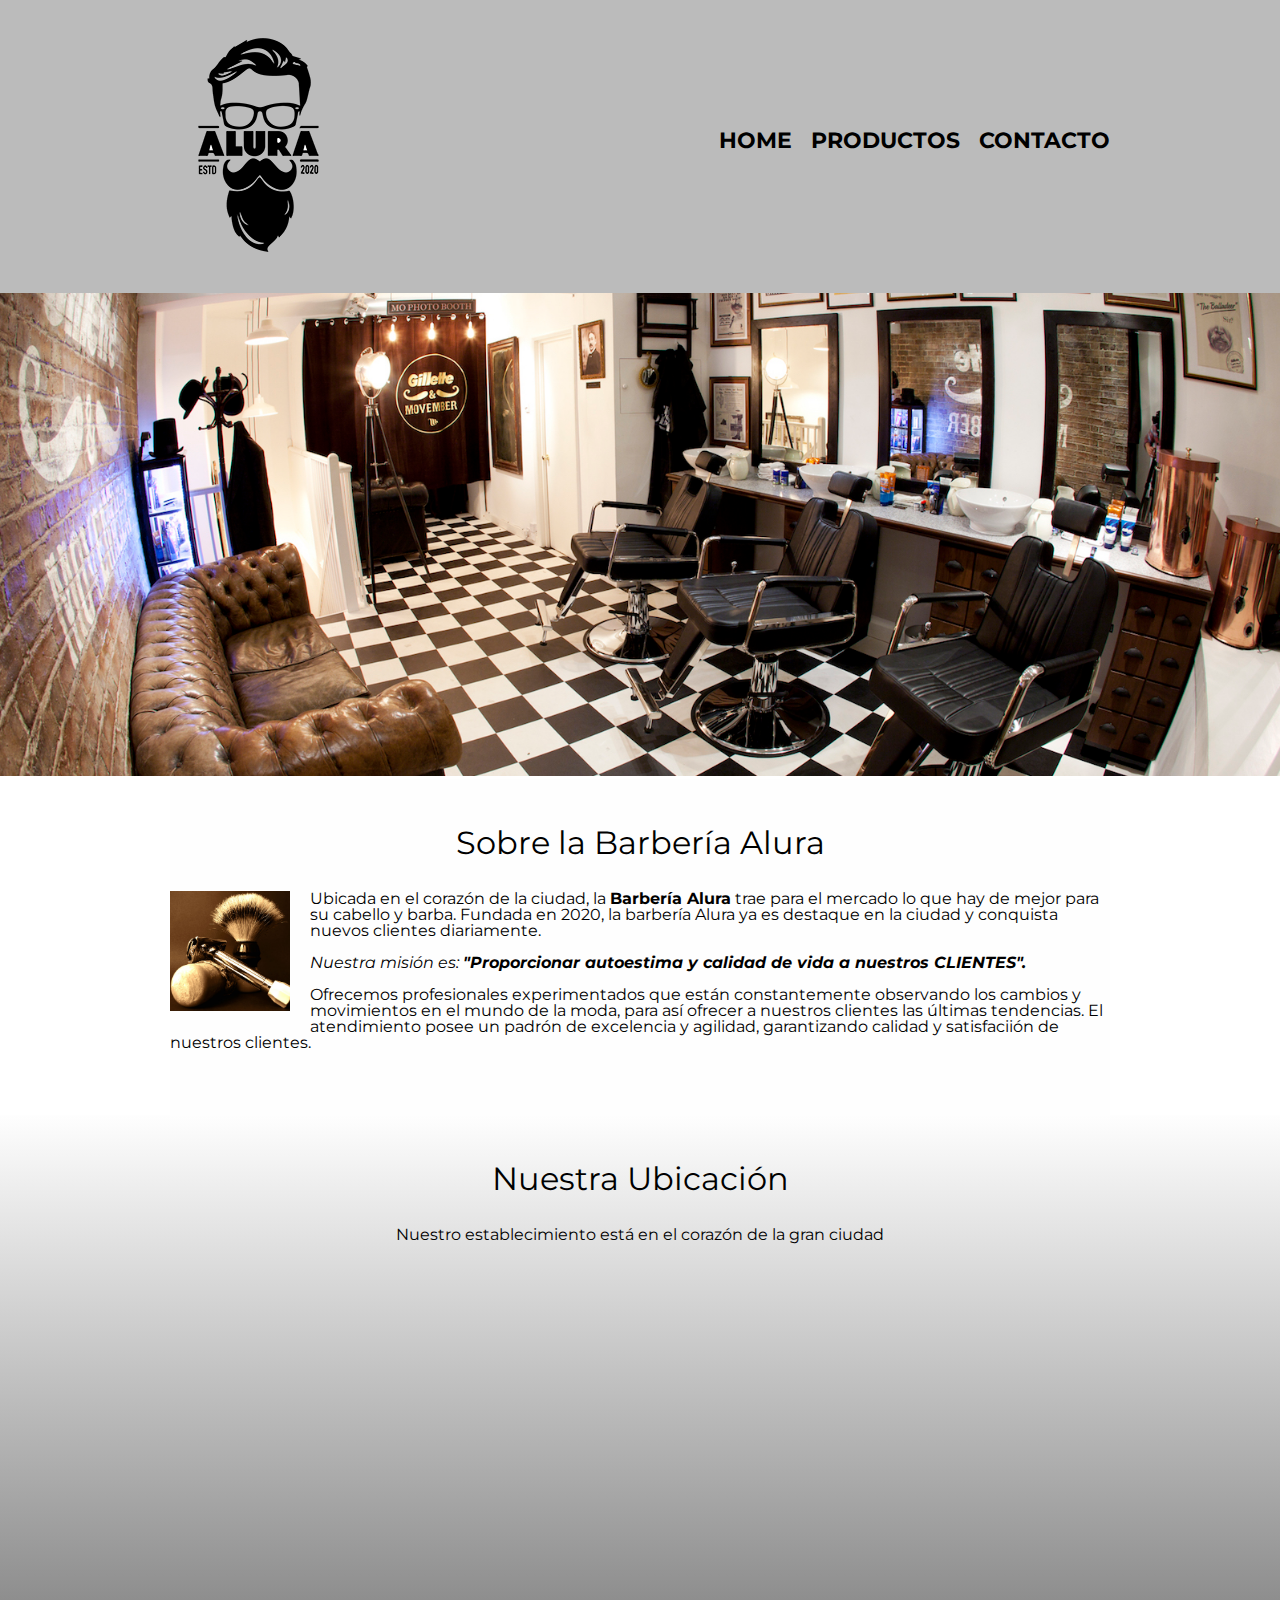
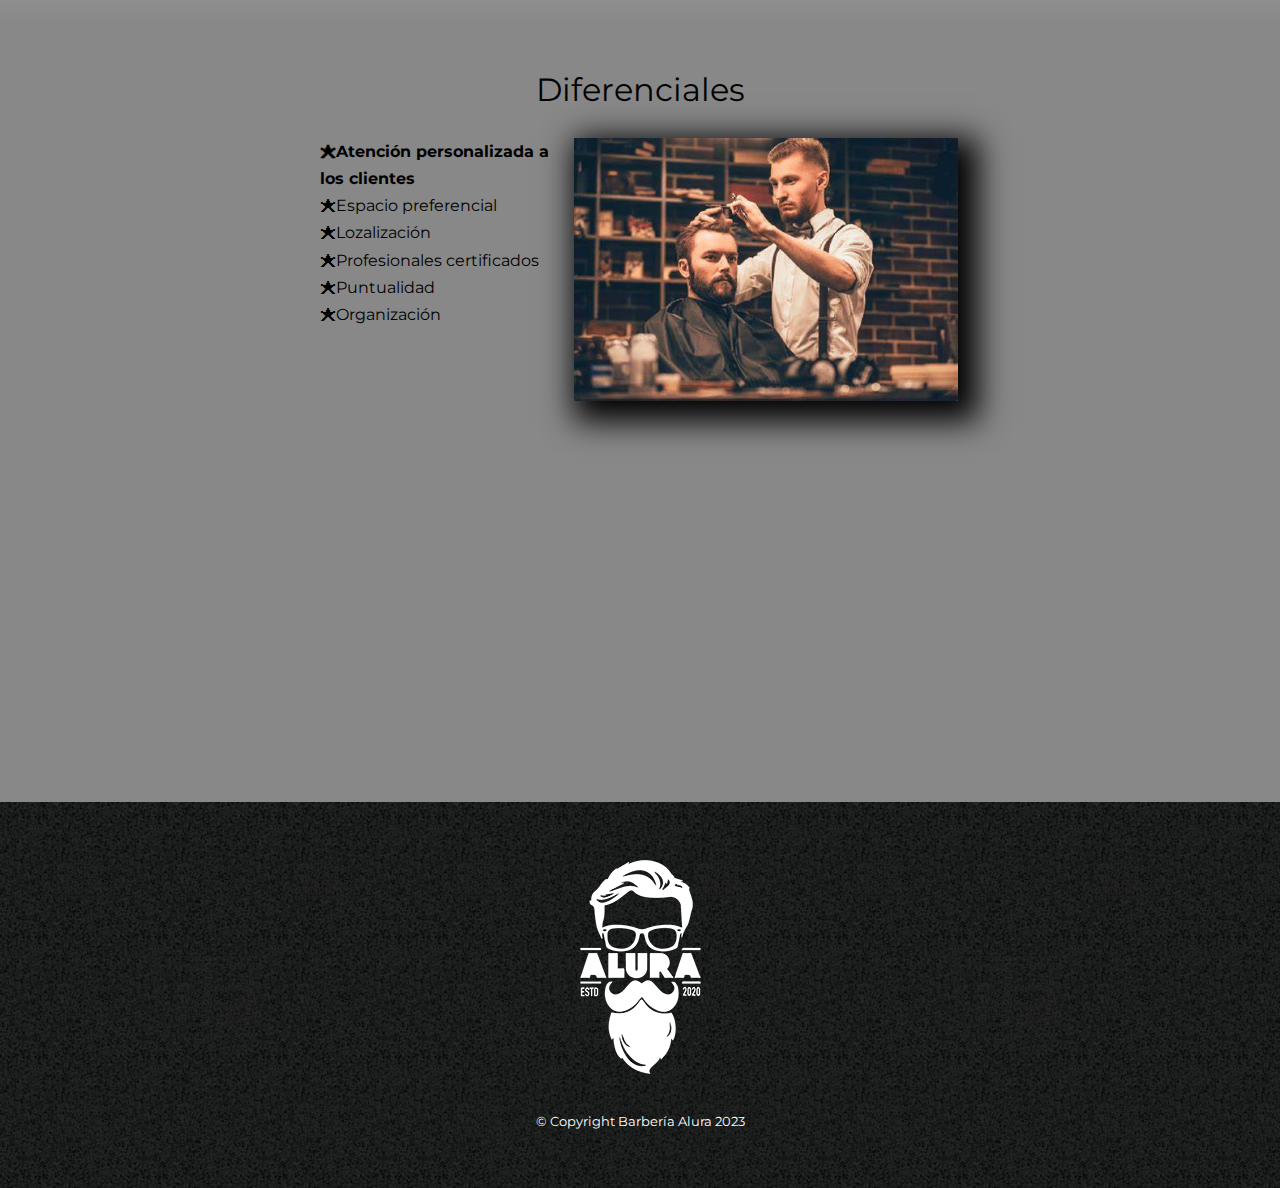
<file: index.html>
<!DOCTYPE html>
<html lang="es">
<head>
    <meta charset="UTF-8">
    <meta name="viewport" content="width=device-width, initial-scale=1.0">
    <title>Barbería Alura</title>
    <link rel="stylesheet" href="reset.css">
    <link rel="stylesheet" href="style.css">
    <link rel="preconnect" href="https://fonts.googleapis.com">
    <link rel="preconnect" href="https://fonts.gstatic.com" crossorigin>
    <link href="https://fonts.googleapis.com/css2?family=Montserrat:wght@300&display=swap" rel="stylesheet">
</head>
<!-- las clases las puedo usar varias veces -->
<body>
    <header>
        <div class="caja">
        <h1><img src="imagenes/logo.png" alt="Logo de la barberia Alura"></h1> 
        <nav>
        <ul>
            <li><a href="index.html">Home</a></li>
            <li><a href="productos.html">Productos</a></li>
            <li><a href="contacto.html">Contacto</a></li>
        </ul>
        </nav>
        </div>
    </header>
    <img class="banner" src="imagenes/banner.jpg">

    <main>
        <section class="principal">
            <h2 class="titulo-principal">Sobre la Barbería Alura</h2>
            <img class="utensilios" src="imagenes/utensilios.jpg" alt="Utensilios de un barbero">
            <p>Ubicada en el corazón de la ciudad, la <strong>Barbería Alura</strong> trae para el  mercado lo que hay de mejor para su cabello y barba. Fundada en 2020, la barbería Alura ya es destaque en la ciudad y conquista nuevos clientes diariamente.</p>
            <p id="mision"><em>Nuestra misión es: <strong>"Proporcionar autoestima y calidad de vida a nuestros CLIENTES".</strong></em></p>
            <p>Ofrecemos profesionales experimentados que están constantemente observando los cambios y movimientos en el mundo de la moda, para así ofrecer a nuestros clientes las últimas tendencias. El atendimiento posee un padrón de excelencia y agilidad, garantizando calidad y satisfaciión de nuestros clientes.</p>
        </section>

        <section class="mapa">
            <h3 class="titulo-principal">Nuestra Ubicación</h3>
            <p>Nuestro establecimiento está en el corazón de la gran ciudad</p>
            <div class="mapa-contenido">
            <iframe src="https://www.google.com/maps/embed?pb=!1m18!1m12!1m3!1d3656.407977562699!2d-46.636826784422944!3d-23.58969706852573!2m3!1f0!2f0!3f0!3m2!1i1024!2i768!4f13.1!3m3!1m2!1s0x94ce5bd9bb943bf5%3A0x6f642995c970f0fe!2scaelum%20alura!5e0!3m2!1ses!2sco!4v1681264043800!5m2!1ses!2sco" width="100%" height="300" style="border:0;" allowfullscreen="" loading="lazy" referrerpolicy="no-referrer-when-downgrade"></iframe>
            </div>
        </section>

        <section class="diferenciales">
            <h3 class="titulo-principal">Diferenciales</h3>
            <div class="contenido-diferenciales">
                <ul class="lista-diferenciales">
                    <li class="items">Atención personalizada a los clientes</li>
                    <li class="items">Espacio preferencial</li>
                    <li class="items">Lozalización</li>
                    <li class="items">Profesionales certificados</li>
                    <li class="items">Puntualidad</li>
                    <li class="items">Organización</li>
                </ul>
                <img src="imagenes/barbero.jpeg" class="imagen-diferenciales">
            </div>
            <div class="video">
                <iframe width="100%" height="315" src="https://www.youtube.com/embed/SYSj3KPiVfg" title="YouTube video player" frameborder="0" allow="accelerometer; autoplay;  clipboard-write; encrypted-media; gyroscope; picture-in-picture; web-share" allowfullscreen></iframe>
            </div>
        </section>

    </main>

    <footer>
        <img src="imagenes/logo-blanco.png" alt="Logo de la barberia Alura">
        <p class="copyright">&copy Copyright Barbería Alura 2023</p>
    </footer>

</body>
</html>
</file>
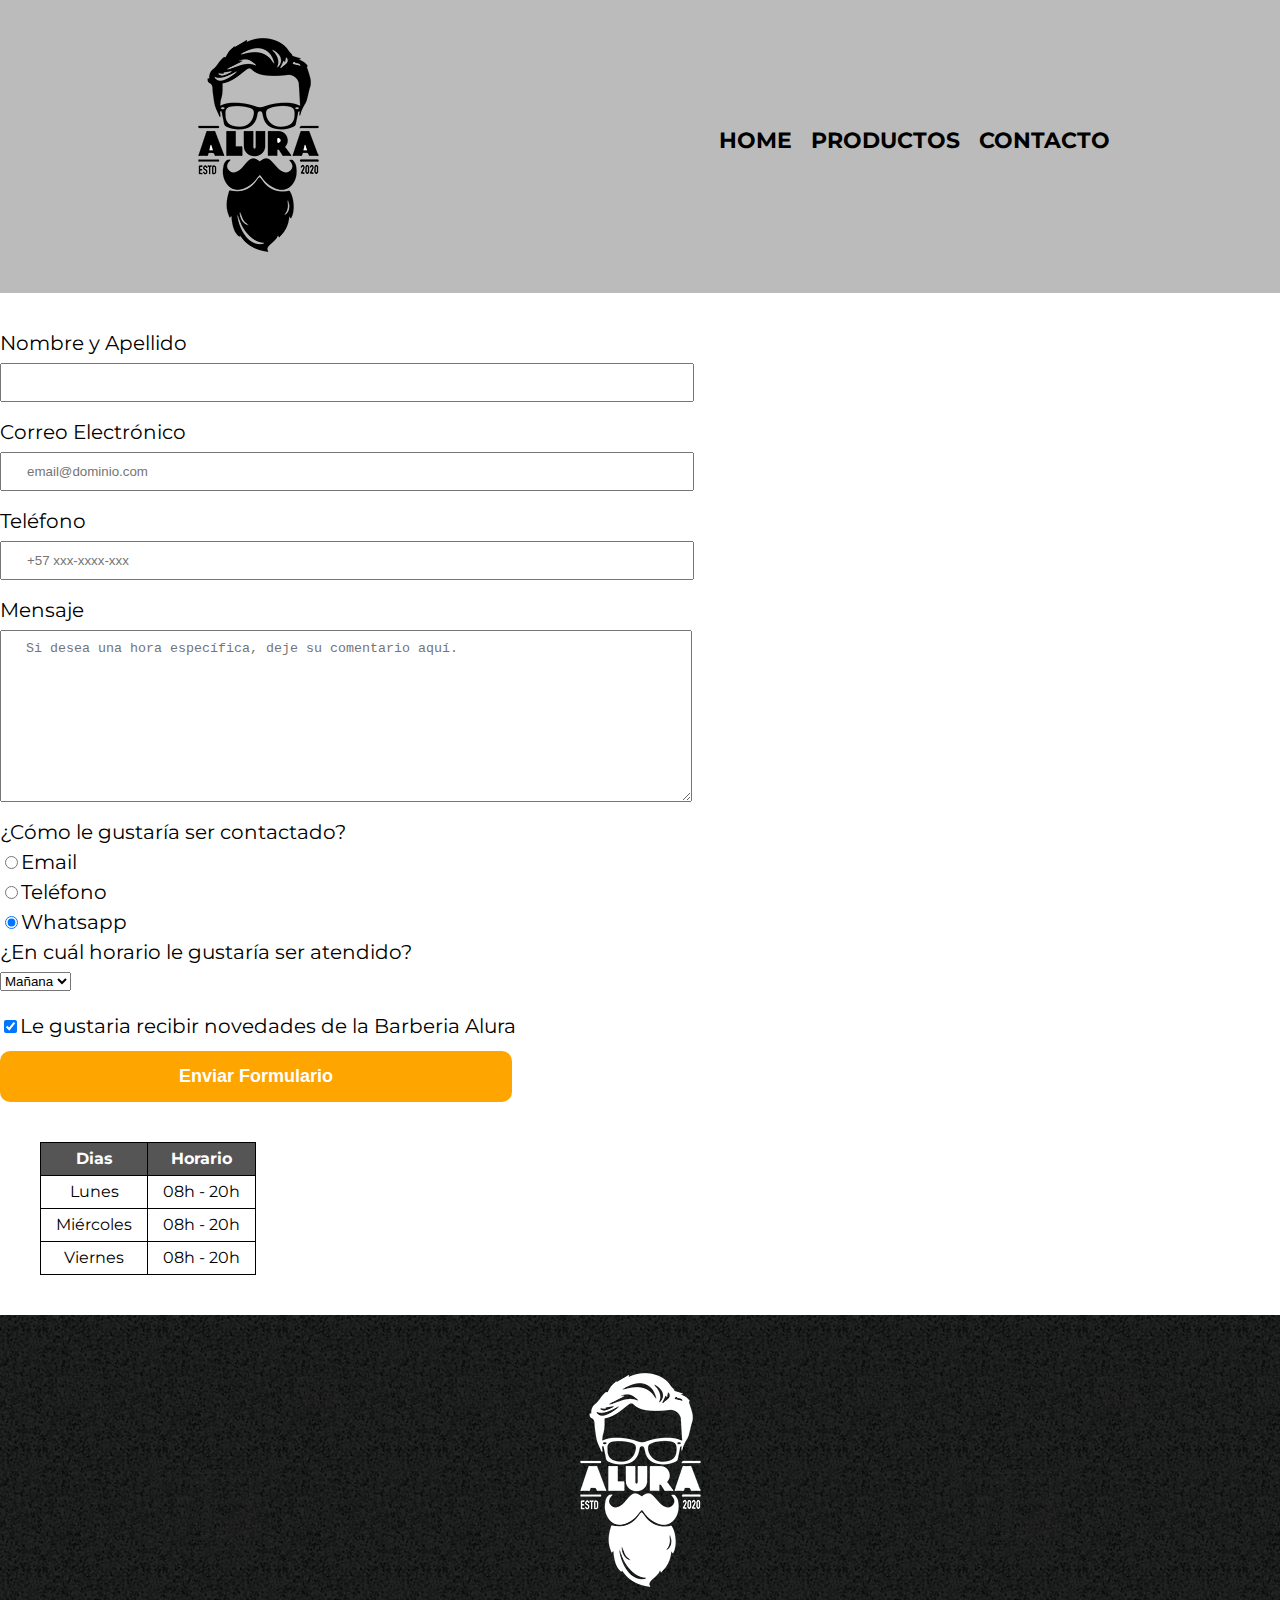
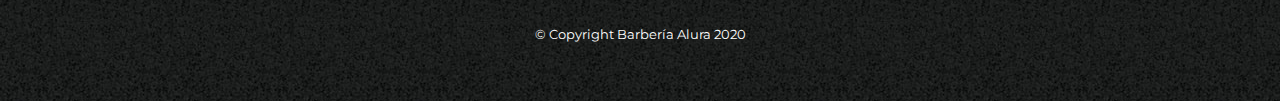
<file: contacto.html>
<!DOCTYPE html>
<html lang="es">

<head>
    <meta charset="UTF-8">
    <meta name="viewport" content="width=device-width, initial-scale=1.0">
    <title>Contacto - Barbería Alura</title>
    <link rel="stylesheet" href="reset.css">
    <link rel="stylesheet" href="style.css">
    <link rel="preconnect" href="https://fonts.googleapis.com">
    <link rel="preconnect" href="https://fonts.gstatic.com" crossorigin>
    <link href="https://fonts.googleapis.com/css2?family=Montserrat:wght@300&display=swap" rel="stylesheet">
</head>

<body>
    
    <header>
        <div class="caja">
        <h1><img src="imagenes/logo.png" alt="Logo de la barberia Alura"></h1> 
        <nav>
        <ul>
            <li><a href="index.html">Home</a></li>
            <li><a href="productos.html">Productos</a></li>
            <li><a href="contacto.html">Contacto</a></li>
        </ul>
        </nav>
        </div>
    </header>

    <main class="main-contacto">

        <form>
            <label for="nombreapellido">Nombre y Apellido</label>
            <input type="text" id="nombreapellido" class="input-padron" required>

            <label for="correoelectronico">Correo Electrónico</label>
            <input type="email" id="correoelectronico" class="input-padron" required placeholder="email@dominio.com">

            <label for="telefono">Teléfono</label>
            <input type="tel" id="telefono" class="input-padron" required placeholder="+57 xxx-xxxx-xxx">

            <label for="mensaje">Mensaje</label>
            <textarea id="mensaje" cols="68" rows="10" class="input-padron" placeholder="Si desea una hora específica, deje su comentario aquí."></textarea>

            <fieldset>
                <legend>¿Cómo le gustaría ser contactado?</legend>
                <label for="radio-email"><input type="radio" name="contacto" id="radio-email" value="email">Email</label>

                <label for="radio-telefono"><input type="radio" name="contacto" id="radio-telefono" value="telefono">Teléfono</label>

                <label for="radio-email"><input type="radio" name="contacto" id="radio-whatsapp" value="whatsapp" checked>Whatsapp</label>
                
            </fieldset>
            <fieldset>
                <legend>¿En cuál horario le gustaría ser atendido?</legend>
                <select>
                    <option>Mañana</option>
                    <option>Tarde</option>
                    <option>Noche</option>
                </select>

                <label class="checkbox"><input type="checkbox" checked>Le gustaria recibir novedades de la Barberia Alura</label>
                <input type="submit" value="Enviar Formulario" class="enviar">
            </fieldset>
        </form>

        <table>
            <thead>
                <tr>
                    <th>Dias</th>
                    <th>Horario</th>
                </tr>
            </thead>
            <tbody>
                <tr>
                    <td>Lunes</td>
                    <td>08h - 20h</td>
                </tr>
                <tr>
                    <td>Miércoles</td>
                    <td>08h - 20h</td>
                </tr>
                <tr>
                    <td>Viernes</td>
                    <td>08h - 20h</td>
                </tr>
            </tbody>
        </table>

    </main>

    <footer>
        <img src="imagenes/logo-blanco.png" alt="Logo de la barberia Alura">
        <p class="copyright">&copy Copyright Barbería Alura 2020</p>
    </footer>

</body>

</html>
</file>
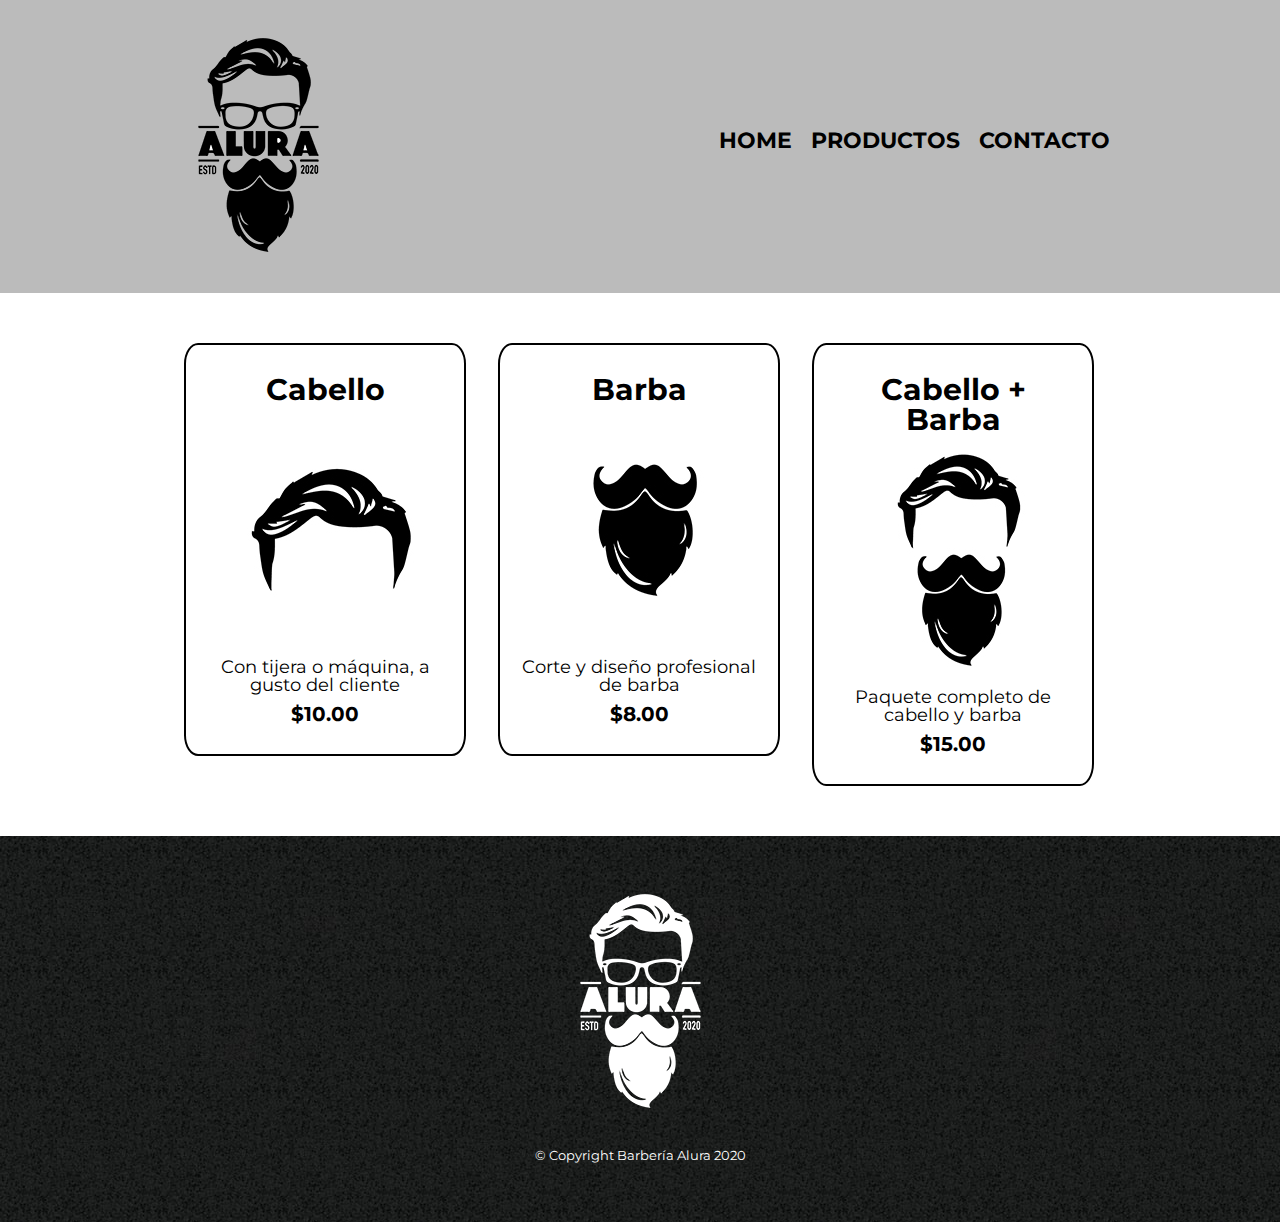
<file: productos.html>
<!DOCTYPE html>
<html lang="es">

<head>
    <meta charset="UTF-8">
    <meta name="viewport" content="width=device-width, initial-scale=1.0">
    <title>Productos - Barbería Alura</title>
    <link rel="stylesheet" href="reset.css">
    <link rel="stylesheet" href="style.css">
    <link rel="preconnect" href="https://fonts.googleapis.com">
    <link rel="preconnect" href="https://fonts.gstatic.com" crossorigin>
    <link href="https://fonts.googleapis.com/css2?family=Montserrat:wght@300&display=swap" rel="stylesheet">
</head>

<body>
    <header>
        <div class="caja">
        <h1><img src="imagenes/logo.png"></h1> 
        <nav>
        <ul>
            <li><a href="index.html">Home</a></li>
            <li><a href="productos.html">Productos</a></li>
            <li><a href="contacto.html">Contacto</a></li>
        </ul>
        </nav>
        </div>
    </header>

    <main>
        <ul class="productos">
            <li>
                <h2>Cabello</h2>
                <img class="imagenes-productos" src="imagenes/cabello.jpg">
                <p class="producto-descripcion">Con tijera o máquina, a gusto del cliente</p>
                <p class="producto-precio">$10.00</p>
            </li>
            <li>
                <h2>Barba</h2>
                <img class="imagenes-productos" src="imagenes/barba.jpg">
                <p class="producto-descripcion">Corte y diseño profesional de barba</p>
                <p class="producto-precio">$8.00</p>
            </li>
            <li>
                <h2>Cabello + Barba</h2>
                <img class="imagenes-productos" src="imagenes/cabello+barba.jpg">
                <p class="producto-descripcion">Paquete completo de cabello y barba</p>
                <p class="producto-precio">$15.00</p>
            </li>
        </ul>
    </main>

    <footer>
        <img src="imagenes/logo-blanco.png">
        <p class="copyright">&copy Copyright Barbería Alura 2020</p>
    </footer>

</body>

</html>
</file>
<file: style.css>
body{
    font-family: 'Montserrat', sans-serif;
}

header {
    background-color: #bbbbbb;
    padding: 20px 0;
}

.caja {
    width: 940px;
    position: relative;
    margin: 0 auto;
}

nav {
    position: absolute;
    top: 110px;
    right: 0;
}

nav li {
    display: inline;
    margin: 0 0 0 15px;
}

nav a{
    text-transform: uppercase;
    color: #000000;
    font-weight: bold;
    font-size: 22px;
    text-decoration: none;
}

nav a:hover {
    color: #c78c19;
    text-decoration: underline;
}


.productos {
    width: 940px;
    margin: 0 auto;
    padding: 50px;
}

.productos li {
    display: inline-block;
    text-align: center;
    width: 30%;
    vertical-align: top;
    margin: 0 1.5%;
    padding: 30px 20px;
    box-sizing: border-box;
    /*border-color: #000000;
    border-width: 2px;
    border-style: solid;*/
    border: 2px solid #000000;
    border-radius: 5%;
}

.productos li:hover {
    border-color: #c78c19;
}

.productos li:active {
    border-color: #088c19;
}

.productos h2 {
    font-size: 30px;
    font-weight: bold;
}

.productos li:hover h2{
    font-size: 33px;
}

.producto-descripcion {
    font-size: 18px;
}

.producto-precio {
    font-size: 20px;
    font-weight: bold;
    margin-top: 10px;
}

footer {
    text-align: center;
    background: url(imagenes/bg.jpg);
    padding: 40px;
}

.copyright {
    color: #ffffff;
    font-size: 13px;
    margin: 20px;
}

form {
    margin: 40px 0;
}

form label, form legend {
    display: block;
    font-size: 20px;
    margin: 0 0 10px; /*arriba, derecha y abajo */
}

.input-padron {
    display: block;
    margin: 0 0 20px;
    padding: 10px 25px;
    width: 50%;
}

.checkbox {
    margin: 25px 0 15px;
}

.enviar {
    width: 40%;
    padding: 15px 0;
    color: #ffffff;
    background-color: orange;
    font-size: 18px;
    font-weight: bold;
    border: none;
    border-radius: 10px;
    transition: 1s all;
    cursor: pointer;
}

.enviar:hover {
    background: darkorange;
    transform: scale(1.1);
}

table {
    margin: 40px 40px;
}

thead {
    background: #555555;
    color: #ffffff;
    font-weight: bold;
}

td, th {
    border: 1px solid #000000;
    text-align: center;
    padding: 8px 15px;
}

/*css para página de Index*/

.banner {
    width: 100%;
}

.principal {
    background: #FEFEFE;
    padding: 3em 0;
    width: 940px;
    margin: 0 auto;
}

.titulo-principal {
    text-align: center;
    font-size: 2em;
    margin: 0 0 1em;
    clear: left;
}

.principal p {
    margin: 0 0 1em;
}

.principal strong {
    font-weight: bold;
}

.principal em {
    font-style: italic;
}

.utensilios {
    width: 120px;
    float: left;
    margin: 0 20px 20px 0;
}

.mapa{
    padding: 3em 0;
    background: linear-gradient(#fefefe, #888888);
}

.mapa p {
    margin: 0 0 2em 0;
    text-align: center;
}

.mapa-contenido {
    width: 940px;
    margin: 0 auto;
}

.diferenciales {
    padding: 3em 0;
    background: #888888;
    /*box-shadow: inset 0 0 30px red;/*sombras hacia adentro*/ 
}

.contenido-diferenciales {
    width: 640px;
    margin: 0 auto;
}

.lista-diferenciales {
    width: 39%;
    display: inline-block;
    vertical-align: top;
}

.items {
    line-height: 1.7;
}

.items:before {
    content: "🟊";
}

.items:first-child { /* con nth-child() pongo el numero para el objeto a elegir+ 2n es para elegir entre pares*/
    font-weight: bold;
}

.imagen-diferenciales {
    width: 60%;
    transition: 400ms;
    box-shadow: 10px 10px 30px 10px #000000; /*eje x, ejey, difuminacion, expansion y color //se  puede poner más sombras en el mismo código */
}

.imagen-diferenciales:hover {
    opacity: 25%;
    
}

.video {
    width: 560px;
    margin: 1em auto;
}

@media screen and (max-width: 480px) {

    h1 {
        text-align: center;
    }

    nav {
        position: static;
    }

    .caja, .principal, .mapa-contenido, .contenido-diferenciales, .video {
        width: auto;
    }

    .lista-diferenciales, .imagen-diferenciales {
        width: 100%;
    }

/* AQUI COMIENZA EL RESPONSIVE DE PRODUCTOS */

    .productos {
        width: auto;
        padding: 0;
    }

    ul .productos {
        width: auto;
        margin: 0 auto;
    }

    .productos li {
        width: auto;
        display: block;
        margin: 10px 10px 10px 10px;
        box-sizing: unset;
        padding: 10px;
    }

    .imagenes-productos {
        width: auto;
    }

    /* AQUÍ COMIENZA EL RESPONSIVE DE CONTACTO */

    .main-contacto {
        margin: 40px 10%;
    }

}
</file>
